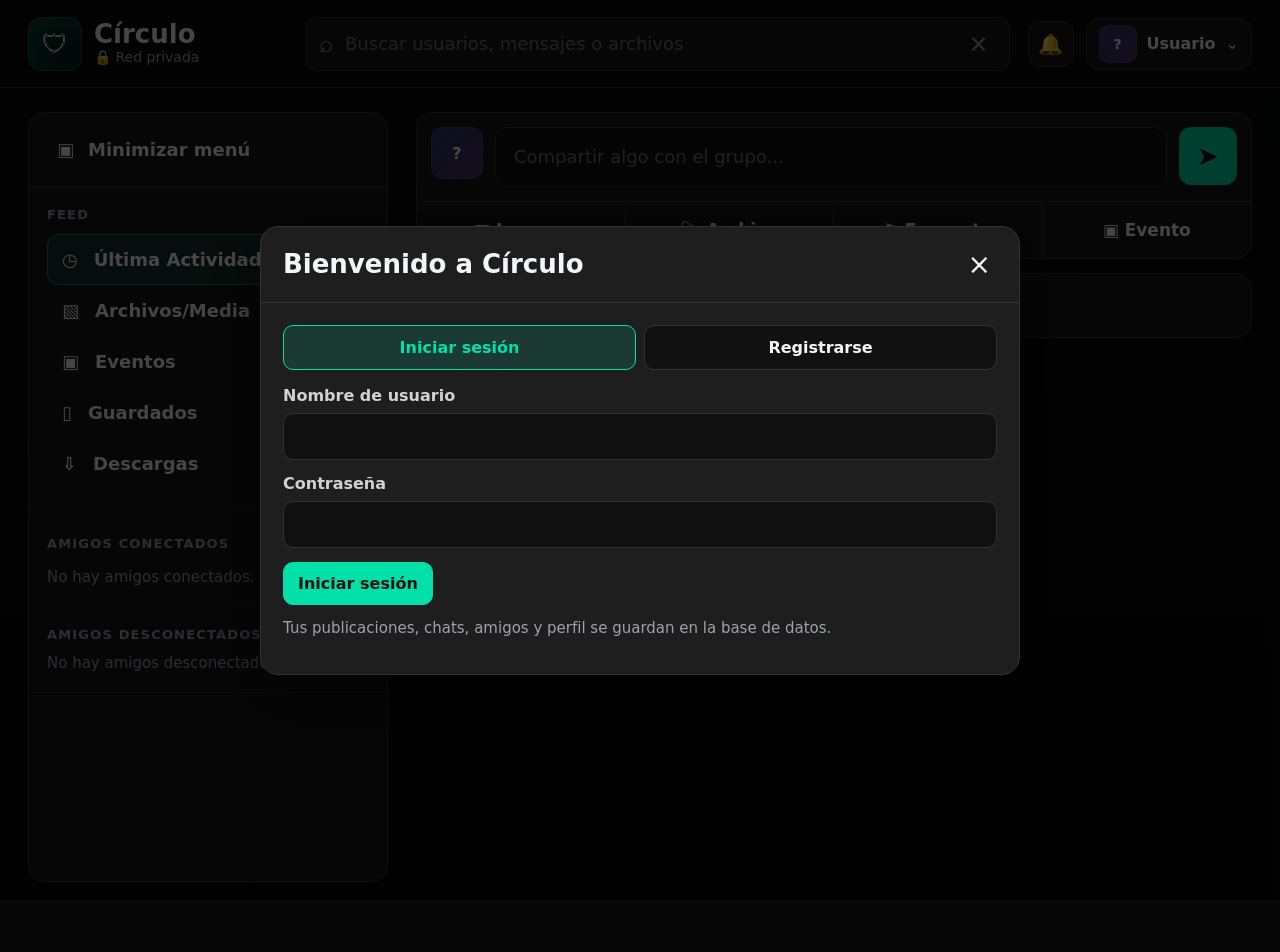
<file: index.html>
<!doctype html>
<html lang="es">
<head>
  <meta charset="utf-8" />
  <meta name="viewport" content="width=device-width, initial-scale=1, maximum-scale=1" />
  <title>Círculo Privado</title>
  <link rel="stylesheet" href="styles.css" />
</head>
<body>
  <div id="app" class="app-shell">
    <header class="topbar">
      <div class="brand-area">
        <button id="mobileMenuBtn" class="icon-btn mobile-only" aria-label="Abrir menú">☰</button>
        <div class="logo-mark">🛡</div>
        <div class="brand-text">
          <strong>Círculo</strong>
          <span>🔒 Red privada</span>
        </div>
      </div>

      <div class="search-wrap">
        <span>⌕</span>
        <input id="globalSearch" type="search" placeholder="Buscar usuarios, mensajes o archivos" autocomplete="off" />
        <button id="clearSearch" class="mini-x" title="Limpiar">×</button>
        <div id="searchResults" class="search-results hidden"></div>
      </div>

      <div class="top-actions">
        <button id="bellBtn" class="icon-btn bell-btn" aria-label="Notificaciones">🔔<span id="bellBadge" class="badge-dot hidden"></span></button>
        <button id="profileBtn" class="profile-pill">
          <span id="topAvatar" class="avatar avatar-sm">?</span>
          <strong id="topName">Usuario</strong>
          <span>⌄</span>
        </button>
        <div id="profileMenu" class="profile-menu hidden">
          <button data-action="view-profile">♙ Ver mi perfil</button>
          <button data-action="edit-profile">✎ Editar perfil</button>
          <button data-action="notifications">🔔 Notificaciones</button>
          <button data-action="logout">↪ Cerrar sesión</button>
        </div>
      </div>
    </header>

    <main class="layout">
      <aside id="sidebar" class="sidebar">
        <button id="collapseMenuBtn" class="sidebar-collapse">▣ <span>Minimizar menú</span></button>

        <nav class="side-section">
          <div class="side-title">FEED</div>
          <button class="side-link active" data-view="feed">◷ <span>Última Actividad</span></button>
          <button class="side-link" data-view="media">▧ <span>Archivos/Media</span></button>
          <button class="side-link" data-view="events">▣ <span>Eventos</span></button>
          <button class="side-link" data-view="saved">▯ <span>Guardados</span></button>
          <button class="side-link" data-view="downloads">⇩ <span>Descargas</span></button>
        </nav>

        <section class="friends-block">
          <div class="friends-head">
            <span>AMIGOS CONECTADOS</span>
            <button id="refreshFriendsBtn" class="ghost-mini" title="Actualizar">↻</button>
          </div>
          <div id="onlineFriends" class="friend-list muted-box">No hay amigos conectados.</div>
        </section>

        <section class="friends-block">
          <div class="friends-head"><span>AMIGOS DESCONECTADOS</span></div>
          <div id="offlineFriends" class="friend-list muted-box">No hay amigos desconectados.</div>
        </section>
      </aside>

      <section class="content">
        <section class="composer card">
          <div class="composer-row">
            <span id="composerAvatar" class="avatar">?</span>
            <textarea id="postText" rows="1" placeholder="Compartir algo con el grupo..."></textarea>
            <button id="sendPostBtn" class="send-btn" title="Publicar">➤</button>
          </div>
          <div class="composer-tools">
            <button data-compose="image">▧ Imagen</button>
            <button data-compose="file">📎 Archivo</button>
            <button data-compose="poll">⚑ Encuesta</button>
            <button data-compose="event">▣ Evento</button>
          </div>
        </section>

        <div class="tabs card" id="channelTabs">
          <button class="tab active" data-filter="all">Todo <span class="tab-badge hidden"></span></button>
          <button class="tab" data-filter="general">General <span class="tab-badge hidden"></span></button>
          <button class="tab" data-filter="memes">Memes <span class="tab-badge hidden"></span></button>
          <button class="tab" data-filter="gaming">Gaming <span class="tab-badge hidden"></span></button>
          <button class="tab" data-filter="events">Eventos <span class="tab-badge hidden"></span></button>
        </div>

        <div id="viewTitle" class="view-title hidden"></div>
        <div id="feed" class="feed"></div>
      </section>
    </main>
  </div>

  <div id="modalLayer" class="modal-layer hidden"></div>
  <div id="toastStack" class="toast-stack"></div>
  <input id="hiddenFileInput" type="file" class="hidden" />
  <script src="script.js"></script>
</body>
</html>
</file>
<file: styles.css>
:root{
  --bg:#070909;
  --bg2:#0c0f10;
  --panel:#171717;
  --panel2:#1e1e1f;
  --panel3:#111213;
  --line:#303235;
  --muted:#9ca3af;
  --muted2:#747b85;
  --text:#f4f6f8;
  --green:#00e0a8;
  --green2:#00a87b;
  --danger:#ff4d6d;
  --warn:#ffb347;
  --shadow:0 22px 70px rgba(0,0,0,.55);
  --radius:16px;
}
*{box-sizing:border-box}
html,body{margin:0;min-height:100%;background:var(--bg);color:var(--text);font-family:Inter,system-ui,-apple-system,BlinkMacSystemFont,"Segoe UI",sans-serif}
body{overflow-x:hidden}
button,input,textarea,select{font:inherit;color:inherit}
button{cursor:pointer}
a{color:var(--green);text-decoration:none}
.hidden{display:none!important}
.mobile-only{display:none!important}
.app-shell{min-height:100vh;background:linear-gradient(180deg,#090b0c,#080808 36%,#070707)}
.topbar{height:88px;border-bottom:1px solid var(--line);display:flex;align-items:center;gap:18px;padding:0 28px;position:sticky;top:0;background:rgba(9,10,11,.94);backdrop-filter:blur(14px);z-index:20}
.brand-area{display:flex;align-items:center;gap:12px;width:260px;flex:0 0 auto}
.logo-mark{width:54px;height:54px;border-radius:13px;background:linear-gradient(135deg,#063b32,#0a1212);display:grid;place-items:center;border:1px solid #0d5b49;font-size:26px;box-shadow:inset 0 0 28px rgba(0,224,168,.12)}
.brand-text strong{font-size:26px;display:block;line-height:1}.brand-text span{color:var(--muted);font-size:14px}
.search-wrap{position:relative;max-width:850px;flex:1;display:flex;align-items:center;gap:10px;background:var(--panel);border:1px solid var(--line);border-radius:12px;padding:0 12px;height:54px}
.search-wrap:focus-within{border-color:var(--green);box-shadow:0 0 0 3px rgba(0,224,168,.08)}
.search-wrap span{font-size:24px;color:var(--muted)}
.search-wrap input{width:100%;height:100%;background:transparent;border:0;outline:none;color:var(--text);font-size:18px}
.mini-x{border:0;background:transparent;color:var(--muted);font-size:24px;padding:4px 8px}
.search-results{position:absolute;top:62px;left:0;right:0;background:var(--panel2);border:1px solid var(--line);border-radius:14px;box-shadow:var(--shadow);padding:8px;max-height:390px;overflow:auto;z-index:60}
.search-row{display:flex;align-items:center;gap:12px;padding:12px;border-radius:12px;border:1px solid transparent}.search-row:hover{background:#232324;border-color:#35383b}.search-row .meta{flex:1}.search-row .meta small{display:block;color:var(--muted)}
.top-actions{display:flex;align-items:center;gap:12px;position:relative}.icon-btn{background:var(--panel);border:1px solid var(--line);border-radius:12px;color:var(--text);min-width:46px;height:46px;display:grid;place-items:center;font-size:20px}.icon-btn:hover,.profile-pill:hover{border-color:var(--green)}
.bell-btn{position:relative}.badge-dot{position:absolute;right:8px;top:7px;width:10px;height:10px;background:var(--danger);border-radius:50%;box-shadow:0 0 10px var(--danger)}
.profile-pill{height:52px;border:1px solid var(--line);background:var(--panel);border-radius:13px;display:flex;align-items:center;gap:10px;padding:6px 12px}.profile-pill strong{max-width:120px;overflow:hidden;text-overflow:ellipsis;white-space:nowrap}
.avatar{width:52px;height:52px;border-radius:12px;background:linear-gradient(135deg,#263b73,#512d65);display:inline-grid;place-items:center;font-weight:900;color:white;overflow:hidden;flex:0 0 auto;border:1px solid rgba(255,255,255,.08)}.avatar img{width:100%;height:100%;object-fit:cover}.avatar-sm{width:38px;height:38px;border-radius:10px;font-size:14px}.avatar-lg{width:88px;height:88px;border-radius:14px;font-size:28px}
.profile-menu{position:absolute;right:0;top:60px;width:260px;background:var(--panel2);border:1px solid var(--line);border-radius:14px;box-shadow:var(--shadow);padding:8px;z-index:80}.profile-menu button{width:100%;background:transparent;border:0;border-radius:10px;padding:14px 16px;text-align:left;font-weight:700;color:var(--text)}.profile-menu button:hover{background:#252525;color:var(--green)}
.layout{display:grid;grid-template-columns:360px minmax(0,1fr);gap:28px;max-width:1560px;margin:0 auto;padding:24px 28px 70px}.sidebar{background:var(--panel);border:1px solid var(--line);border-radius:var(--radius);height:calc(100vh - 130px);position:sticky;top:108px;overflow:auto;transition:.2s ease;width:100%}.sidebar.minimized{width:92px}.sidebar.minimized span,.sidebar.minimized .side-title,.sidebar.minimized .friends-block{display:none}.sidebar.minimized .side-link,.sidebar.minimized .sidebar-collapse{justify-content:center;font-size:22px}.sidebar-collapse{width:100%;height:74px;display:flex;align-items:center;gap:14px;background:transparent;border:0;border-bottom:1px solid var(--line);padding:0 28px;font-weight:900;font-size:18px;color:var(--text)}
.side-section,.friends-block{padding:20px 18px;border-bottom:1px solid #282a2c}.side-title,.friends-head{color:var(--muted);font-size:13px;font-weight:900;letter-spacing:.09em;margin:0 0 12px 0}.side-link{width:100%;display:flex;align-items:center;gap:16px;border:1px solid transparent;background:transparent;color:var(--text);padding:14px 14px;border-radius:12px;font-size:18px;font-weight:800;text-align:left}.side-link:hover,.side-link.active{background:rgba(0,224,168,.14);border-color:rgba(0,224,168,.48);color:white}.side-link:first-letter{color:var(--green)}
.friends-head{display:flex;justify-content:space-between;align-items:center}.ghost-mini{background:transparent;border:0;color:var(--muted);font-size:20px}.friend-list{display:flex;flex-direction:column;gap:8px}.muted-box{color:var(--muted);font-size:15px}.friend-card{display:flex;align-items:center;gap:12px;padding:10px;border-radius:12px;border:1px solid transparent;background:#191a1b}.friend-card:hover{border-color:#3d3f42;background:#202123}.friend-card .friend-info{min-width:0;flex:1}.friend-card strong{display:block;white-space:nowrap;overflow:hidden;text-overflow:ellipsis}.friend-card small{color:var(--muted)}.status-dot{width:10px;height:10px;border-radius:50%;background:#43474c}.status-dot.online{background:var(--green);box-shadow:0 0 10px var(--green)}
.content{min-width:0;max-width:1060px}.card{background:var(--panel);border:1px solid var(--line);border-radius:var(--radius);overflow:hidden}.composer{margin-bottom:14px}.composer-row{display:flex;gap:12px;align-items:flex-start;padding:14px}.composer textarea{flex:1;resize:none;min-height:56px;max-height:220px;background:#101111;border:1px solid var(--line);border-radius:12px;outline:none;padding:16px 18px;font-size:18px;line-height:1.45}.composer textarea:focus{border-color:var(--green);box-shadow:0 0 0 3px rgba(0,224,168,.08)}.send-btn{width:58px;height:58px;border:0;border-radius:12px;background:var(--green);color:#04110d;font-weight:900;font-size:26px}.send-btn:hover{filter:brightness(1.08)}.composer-tools{display:grid;grid-template-columns:repeat(4,1fr);border-top:1px solid var(--line)}.composer-tools button{height:56px;background:transparent;border:0;border-right:1px solid var(--line);font-weight:900;font-size:17px}.composer-tools button:last-child{border-right:0}.composer-tools button:hover{background:#202222;color:var(--green)}
.tabs{display:flex;gap:8px;margin-bottom:14px;padding:10px}.tab{position:relative;background:transparent;border:0;border-radius:11px;padding:12px 18px;color:var(--muted);font-weight:900}.tab:hover,.tab.active{background:rgba(0,224,168,.14);color:var(--green);box-shadow:inset 0 0 0 1px rgba(0,224,168,.4)}.tab-badge{position:absolute;right:2px;top:2px;min-width:18px;height:18px;border-radius:999px;background:var(--danger);color:white;font-size:11px;display:grid;place-items:center;padding:0 4px}.tab-badge.mention{background:#ff315d}.view-title{font-size:22px;font-weight:900;margin:10px 0 14px;color:var(--text)}
.feed{display:flex;flex-direction:column;gap:14px}.empty-state{background:var(--panel);border:1px solid var(--line);border-radius:var(--radius);padding:42px;text-align:center;color:var(--muted);font-size:20px}.post{background:var(--panel);border:1px solid var(--line);border-radius:var(--radius);overflow:hidden}.post-head{display:flex;align-items:flex-start;gap:12px;padding:16px}.post-user{min-width:0;flex:1}.post-user strong{font-size:18px}.post-user small{display:block;color:var(--muted);margin-top:3px}.delete-btn{background:transparent;border:0;color:var(--danger);font-size:24px;padding:8px}.delete-btn:hover{transform:scale(1.05)}.post-body{padding:0 16px 16px}.post-text{white-space:pre-wrap;word-break:break-word;font-size:18px;line-height:1.45}.post-image{display:block;max-width:100%;max-height:640px;border-radius:14px;border:1px solid var(--line);margin-top:12px;object-fit:contain;background:#090909}.file-card,.event-card,.poll-card{background:#101111;border:1px solid var(--line);border-radius:12px;padding:14px;margin-top:12px}.file-card{display:flex;align-items:center;gap:12px}.file-card .file-main{min-width:0;flex:1}.file-card strong{display:block;overflow:hidden;text-overflow:ellipsis;white-space:nowrap}.file-card small{color:var(--muted)}.download-btn,.soft-btn,.primary-btn,.danger-btn{border:1px solid var(--line);background:#151616;border-radius:10px;padding:11px 14px;font-weight:900}.primary-btn{background:var(--green);border-color:var(--green);color:#06120f}.soft-btn:hover,.download-btn:hover{border-color:var(--green);color:var(--green)}.danger-btn{color:var(--danger);border-color:rgba(255,77,109,.5)}
.post-actions{border-top:1px solid var(--line);display:flex;align-items:center;gap:18px;padding:12px 16px;flex-wrap:wrap}.post-actions button{background:transparent;border:0;color:#d6d8db;font-weight:900;font-size:16px;padding:8px;border-radius:10px}.post-actions button:hover,.post-actions button.active{color:var(--green);background:rgba(0,224,168,.08)}.comments{border-top:1px solid var(--line);padding:12px 16px;display:none}.comments.open{display:block}.comment{display:flex;gap:10px;margin-bottom:10px}.comment-bubble{background:#111;border:1px solid #2e3032;border-radius:10px;padding:10px 12px;flex:1}.comment-bubble strong{font-size:14px}.comment-bubble p{white-space:pre-wrap;margin:4px 0 0}.comment-form{display:flex;gap:8px;margin-top:10px}.comment-form input{flex:1;background:#101111;border:1px solid var(--line);border-radius:10px;padding:12px;outline:none}.comment-form input:focus{border-color:var(--green)}
.poll-option{border:1px solid var(--line);border-radius:10px;padding:10px 12px;margin-top:10px;position:relative;overflow:hidden;background:#0b0d0d}.poll-option.selected{border-color:var(--green)}.poll-option:hover{border-color:var(--green);cursor:pointer}.poll-bar{position:absolute;left:10px;right:10px;bottom:7px;height:7px;border-radius:999px;background:#222;overflow:hidden}.poll-fill{height:100%;background:var(--green);border-radius:999px}.poll-row{display:flex;justify-content:space-between;position:relative;z-index:2;margin-bottom:12px}.poll-total{margin-top:8px;color:#d9d9d9;font-weight:700}.event-card h3{margin:0 0 10px;display:flex;gap:8px;align-items:center}.event-card p{white-space:pre-wrap;color:#e6e6e6}.event-meta{font-size:17px;color:#e2e2e2;margin-top:8px}.event-place{color:var(--muted);margin-top:6px}
.modal-layer{position:fixed;inset:0;background:rgba(0,0,0,.72);z-index:100;display:flex;align-items:center;justify-content:center;padding:24px}.modal{width:min(760px,100%);max-height:min(88vh,920px);overflow:auto;background:var(--panel2);border:1px solid var(--line);border-radius:18px;box-shadow:var(--shadow);animation:pop .16s ease}.modal.large{width:min(980px,100%)}.modal.chat-modal{width:min(980px,96vw);height:min(790px,90vh);display:flex;flex-direction:column;overflow:hidden}.modal.fullscreen-chat{width:min(1120px,98vw);height:min(880px,94vh)}@keyframes pop{from{opacity:0;transform:translateY(8px) scale(.98)}to{opacity:1;transform:none}}.modal-head{display:flex;justify-content:space-between;align-items:center;padding:20px 22px;border-bottom:1px solid var(--line)}.modal-head h2{margin:0;font-size:26px}.close-btn{background:transparent;border:0;font-size:28px;color:var(--text)}.modal-body{padding:22px}.modal-foot{display:flex;justify-content:flex-end;gap:10px;padding:16px 22px;border-top:1px solid var(--line)}.field{display:flex;flex-direction:column;gap:8px;margin-bottom:14px}.field label{font-weight:900;color:#d2d2d2}.field input,.field textarea,.field select{background:#111;border:1px solid var(--line);border-radius:10px;padding:13px 14px;outline:none}.field textarea{resize:vertical;min-height:110px}.field input:focus,.field textarea:focus,.field select:focus{border-color:var(--green)}.grid-2{display:grid;grid-template-columns:1fr 1fr;gap:12px}.grid-3{display:grid;grid-template-columns:repeat(3,1fr);gap:12px}.grid-4{display:grid;grid-template-columns:repeat(4,1fr);gap:12px}.auth-tabs{display:grid;grid-template-columns:1fr 1fr;gap:8px;margin-bottom:16px}.auth-tabs button{background:#111;border:1px solid var(--line);border-radius:10px;padding:12px;font-weight:900}.auth-tabs button.active{background:rgba(0,224,168,.14);border-color:var(--green);color:var(--green)}
.toast-stack{position:fixed;right:22px;bottom:22px;z-index:200;display:flex;flex-direction:column;gap:10px}.toast{background:var(--panel2);border:1px solid var(--line);border-radius:12px;padding:14px 18px;box-shadow:var(--shadow);font-weight:900;max-width:420px}.toast.error{border-color:rgba(255,77,109,.6)}.toast.ok{border-color:rgba(0,224,168,.6)}
.profile-modal-head{display:flex;gap:18px;align-items:center}.profile-modal-head h3{margin:0;font-size:30px}.profile-modal-head small{color:var(--muted);font-size:18px}.profile-stats{margin-top:22px;font-size:18px}.notification-card{display:flex;gap:12px;border:1px solid var(--line);background:#151515;border-radius:12px;padding:14px;margin-bottom:10px}.notification-main{flex:1}.notification-main strong{display:block;font-size:18px}.notification-main small{color:var(--muted)}.notification-actions{display:flex;gap:10px;margin-top:12px;flex-wrap:wrap}.media-grid{display:grid;grid-template-columns:repeat(auto-fill,minmax(220px,1fr));gap:12px}.media-item{border:1px solid var(--line);background:var(--panel);border-radius:12px;overflow:hidden}.media-item img,.media-item video{width:100%;height:170px;object-fit:cover;background:#090909}.media-item div{padding:12px}.saved-feed .post{margin-bottom:12px}
.chat-head{display:flex;align-items:center;gap:12px}.chat-head .chat-title strong{font-size:22px;display:block}.chat-head .chat-title small{color:var(--muted)}.chat-messages{flex:1;overflow:auto;padding:18px;background:#121212;border-bottom:1px solid var(--line)}.chat-msg{display:flex;margin-bottom:12px}.chat-msg.mine{justify-content:flex-end}.chat-bubble{max-width:min(68%,620px);background:#252628;border:1px solid #303236;border-radius:16px;padding:12px 14px}.chat-msg.mine .chat-bubble{background:#0d3d31;border-color:#0a6c55}.chat-bubble .msg-text{white-space:pre-wrap;word-break:break-word}.chat-time{display:block;color:#aeb4bd;font-size:12px;margin-top:4px}.chat-inputbar{display:flex;gap:8px;padding:12px;background:var(--panel2);align-items:flex-end}.chat-inputbar textarea{flex:1;min-height:52px;max-height:150px;resize:none;background:#111;border:1px solid var(--line);border-radius:10px;padding:13px;outline:none}.chat-tool{width:52px;height:52px;border:1px solid var(--line);background:#151515;border-radius:10px;font-size:20px}.chat-tool:hover{border-color:var(--green);color:var(--green)}
.share-options{display:grid;gap:10px}.share-options button{display:flex;align-items:center;justify-content:space-between;background:#111;border:1px solid var(--line);border-radius:12px;padding:14px 16px;font-weight:900}.share-options button:hover{border-color:var(--green);color:var(--green)}
.preview-box{border:1px dashed #3b3f43;background:#111;border-radius:12px;padding:12px;margin:10px 0}.preview-box img{max-width:100%;max-height:420px;border-radius:10px;display:block;margin:auto}.kbd{font-family:monospace;background:#111;border:1px solid var(--line);padding:2px 6px;border-radius:6px}
@media (max-width: 1100px){.layout{grid-template-columns:300px 1fr;gap:16px;padding:18px}.brand-area{width:auto}.brand-text{display:none}.content{max-width:none}}
@media (max-width: 820px){.mobile-only{display:grid!important}.topbar{height:76px;padding:0 10px;gap:8px}.logo-mark{width:46px;height:46px}.search-wrap{height:48px;min-width:0}.search-wrap input{font-size:14px}.top-actions{gap:6px}.profile-pill strong,.profile-pill span:last-child{display:none}.profile-pill{padding:4px}.layout{display:block;padding:14px 10px 40px}.sidebar{position:fixed;left:10px;top:86px;bottom:14px;width:min(330px,88vw);height:auto;z-index:90;transform:translateX(-110%);box-shadow:var(--shadow)}.sidebar.open{transform:translateX(0)}.sidebar.minimized{width:min(330px,88vw)}.sidebar.minimized span,.sidebar.minimized .side-title,.sidebar.minimized .friends-block{display:block}.sidebar.minimized .side-link,.sidebar.minimized .sidebar-collapse{justify-content:flex-start;font-size:18px}.content{width:100%}.composer-row{gap:8px}.composer textarea{font-size:16px;padding:12px;min-height:64px}.send-btn{width:54px;height:54px}.avatar{width:48px;height:48px}.composer-tools{grid-template-columns:repeat(4,1fr)}.composer-tools button{font-size:0}.composer-tools button::first-letter{font-size:22px}.tabs{overflow-x:auto}.tab{white-space:nowrap}.post-actions{gap:4px;justify-content:space-between}.post-actions button{font-size:14px}.modal-layer{padding:10px;align-items:flex-end}.modal{max-height:94vh;border-radius:18px 18px 0 0}.modal.chat-modal,.modal.fullscreen-chat{width:100%;height:94vh;border-radius:18px 18px 0 0}.grid-2,.grid-3,.grid-4{grid-template-columns:1fr}.chat-bubble{max-width:86%}.toast-stack{left:12px;right:12px;bottom:12px}.toast{max-width:100%}.profile-menu{right:0;width:240px}.search-results{top:54px}.media-grid{grid-template-columns:1fr}.topAvatar{width:38px}}
@media (max-width: 520px){.topbar{gap:6px}.search-wrap{max-width:none}.icon-btn{min-width:42px;height:42px}.profile-pill{height:46px}.composer{border-radius:14px}.composer-tools button{height:52px}.post-head{padding:12px}.post-body{padding:0 12px 12px}.modal-head h2{font-size:24px}.modal-body{padding:18px}.file-card{align-items:flex-start;flex-direction:column}.download-btn{width:100%}}
</file>
